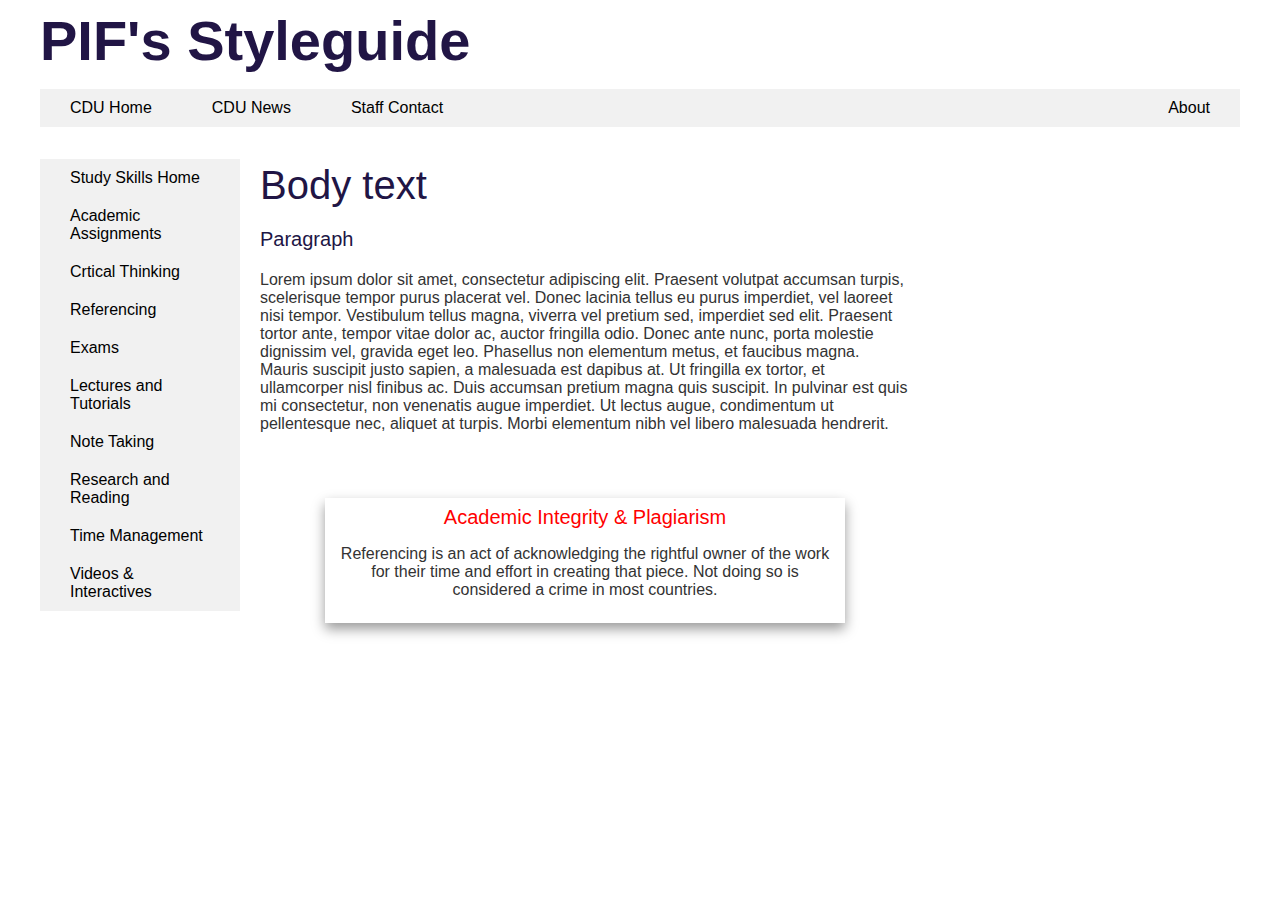
<file: Anthony/index.html>
<!DOCTYPE html>
<html lang="en">
<head>
  <meta charset="utf-8">
  <link href="stylesheet.css" rel="stylesheet">
  <meta name="viewport" content="width=device-width, initial-scale=1.0, user-scalable=yes">
  <title>PIF HTML Styleguide</title>
</head>
<body>
  <div class="mainbody">
  <h1>PIF's Styleguide</h1>
  <nav class='navtop'>
    <ul>
      <li><a href="#home">CDU Home</a></li>
      <li><a href="#news">CDU News</a></li>
      <li><a href="#contact">Staff Contact</a></li>
      <li style="float:right"><a href="#about">About</a></li>
    </ul>
  </nav>

    <div class="bodytext">

  <nav class='navleft'>
    <ul>
      <li><a href="#home">Study Skills Home</a></li>
      <li><a href="#assignments">Academic Assignments</a></li>
      <li><a href="#thinking">Crtical Thinking</a></li>
      <li><a href="#reference">Referencing</a></li>
      <li><a href="#exam">Exams</a></li>
      <li><a href="#lecture and tutorial">Lectures and Tutorials</a></li>
      <li><a href="#notes">Note Taking</a></li>
      <li><a href="#research">Research and Reading</a></li>
      <li><a href="#time">Time Management</a></li>
      <li><a href="#videos">Videos & Interactives</a></li>
    </ul>
  </nav>

  <div class="content">

  <section>
    <h2>Body text</h2>
    <h3>Paragraph</h3>
    <p>Lorem ipsum dolor sit amet, consectetur adipiscing elit. Praesent volutpat accumsan turpis, scelerisque tempor purus placerat vel. Donec lacinia tellus eu purus imperdiet, vel laoreet nisi tempor. Vestibulum tellus magna, viverra vel pretium sed, imperdiet sed elit. Praesent tortor ante, tempor vitae dolor ac, auctor fringilla odio. Donec ante nunc, porta molestie dignissim vel, gravida eget leo. Phasellus non elementum metus, et faucibus magna. Mauris suscipit justo sapien, a malesuada est dapibus at. Ut fringilla ex tortor, et ullamcorper nisl finibus ac. Duis accumsan pretium magna quis suscipit. In pulvinar est quis mi consectetur, non venenatis augue imperdiet. Ut lectus augue, condimentum ut pellentesque nec, aliquet at turpis. Morbi elementum nibh vel libero malesuada hendrerit.</p>
  </section>
<div class="cardwrap">
  <div class="card">
    <cardtitle> Academic Integrity & Plagiarism </cardtitle>
    <p> Referencing is an act of acknowledging the rightful owner of the work for
      their time and effort in creating that piece. Not doing so is considered
      a crime in most countries.  </p>
  </div>
</div>


  </div>
</div>
</div>
</body>
</html>
</file>
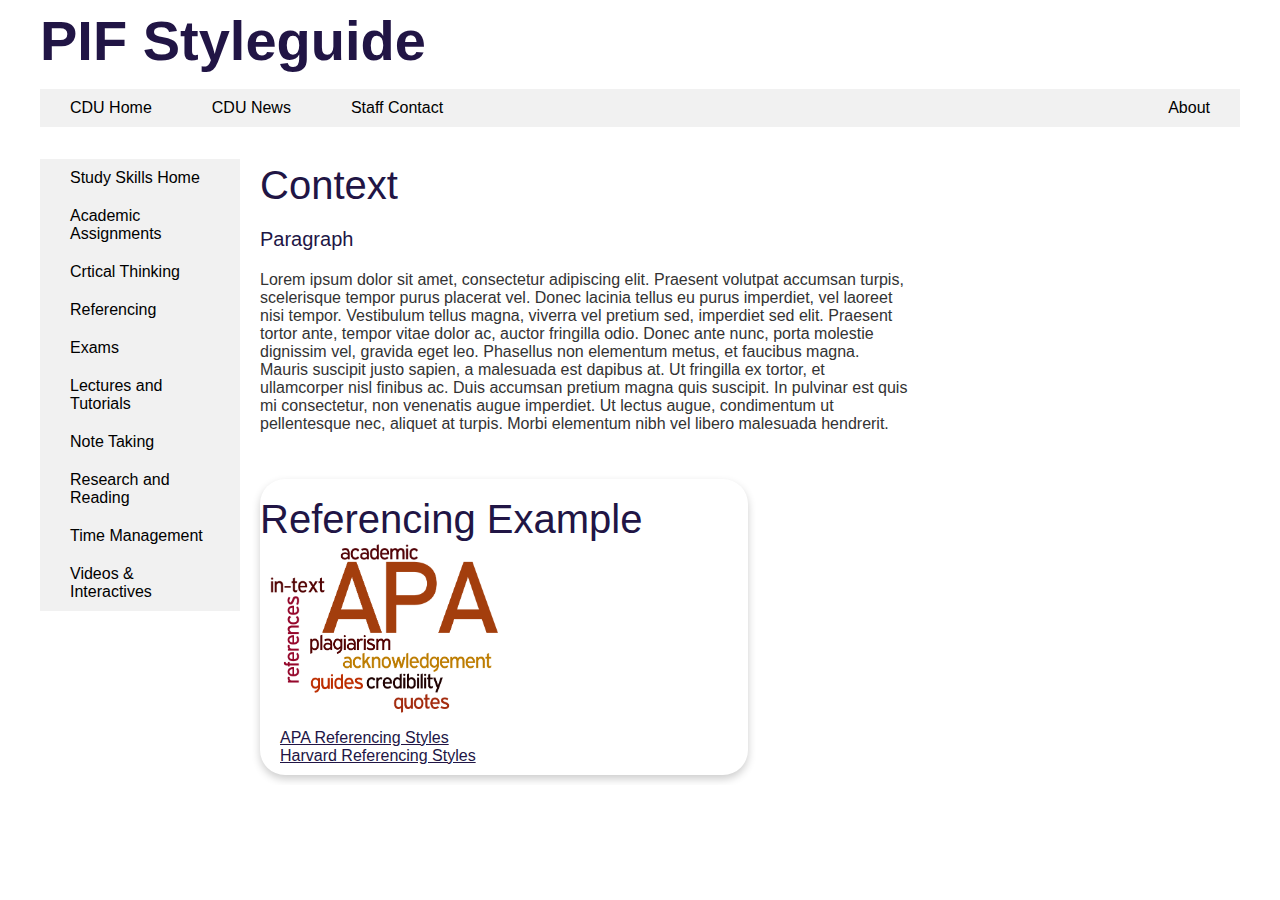
<file: Lucas_Index/index.html>
<!DOCTYPE html>
<html lang="en">
<head>
  <meta charset="utf-8">
  <link href="index.css" rel="stylesheet">
  <meta name="viewport" content="width=device-width, initial-scale=1.0, user-scalable=yes">
  <title>PIF HTML Styleguide</title>
</head>
<body>
  <div class="mainbody">
  <h1>PIF Styleguide</h1>
  <nav class='navtop'>
    <ul>
      <li><a href="#home">CDU Home</a></li>
      <li><a href="#news">CDU News</a></li>
      <li><a href="#contact">Staff Contact</a></li>
      <li style="float:right"><a href="#about">About</a></li>
    </ul>
  </nav>

    <div class="bodytext">

  <nav class='navleft'>
    <ul>
      <li><a href="#home">Study Skills Home</a></li>
      <li><a href="#assignments">Academic Assignments</a></li>
      <li><a href="#thinking">Crtical Thinking</a></li>
      <li><a href="#reference">Referencing</a></li>
      <li><a href="#exam">Exams</a></li>
      <li><a href="#lecture and tutorial">Lectures and Tutorials</a></li>
      <li><a href="#notes">Note Taking</a></li>
      <li><a href="#research">Research and Reading</a></li>
      <li><a href="#time">Time Management</a></li>
      <li><a href="#videos">Videos & Interactives</a></li>
    </ul>
  </nav>

   <section class="text">
   <h2>Context</h2>
   <h3>Paragraph</h3>
   <p>Lorem ipsum dolor sit amet, consectetur adipiscing elit. Praesent volutpat accumsan turpis, scelerisque tempor purus placerat vel. Donec lacinia tellus eu purus imperdiet, vel laoreet nisi tempor. Vestibulum tellus magna, viverra vel pretium sed, imperdiet sed elit. Praesent tortor ante, tempor vitae dolor ac, auctor fringilla odio. Donec ante nunc, porta molestie dignissim vel, gravida eget leo. Phasellus non elementum metus, et faucibus magna. Mauris suscipit justo sapien, a malesuada est dapibus at. Ut fringilla ex tortor, et ullamcorper nisl finibus ac. Duis accumsan pretium magna quis suscipit. In pulvinar est quis mi consectetur, non venenatis augue imperdiet. Ut lectus augue, condimentum ut pellentesque nec, aliquet at turpis. Morbi elementum nibh vel libero malesuada hendrerit.</p>
   </section>
      
  <div class="content">
    
    <div class="card">
      <br>
      <h2 style="float:center">Referencing Example</h2>
      <img src="referencing.png" alt="Reference" style="width:50%">
      <div class="container">
        <div><a href="http://library.flcc.edu/apa_flcc.pdf">APA Referencing Styles</a></div>
        <div><a href="http://www.citethisforme.com/harvard-referencing">Harvard Referencing Styles</a></div>
      </div>
    </div>

  </div>

</div>
</div>
</body>
</html>
</file>
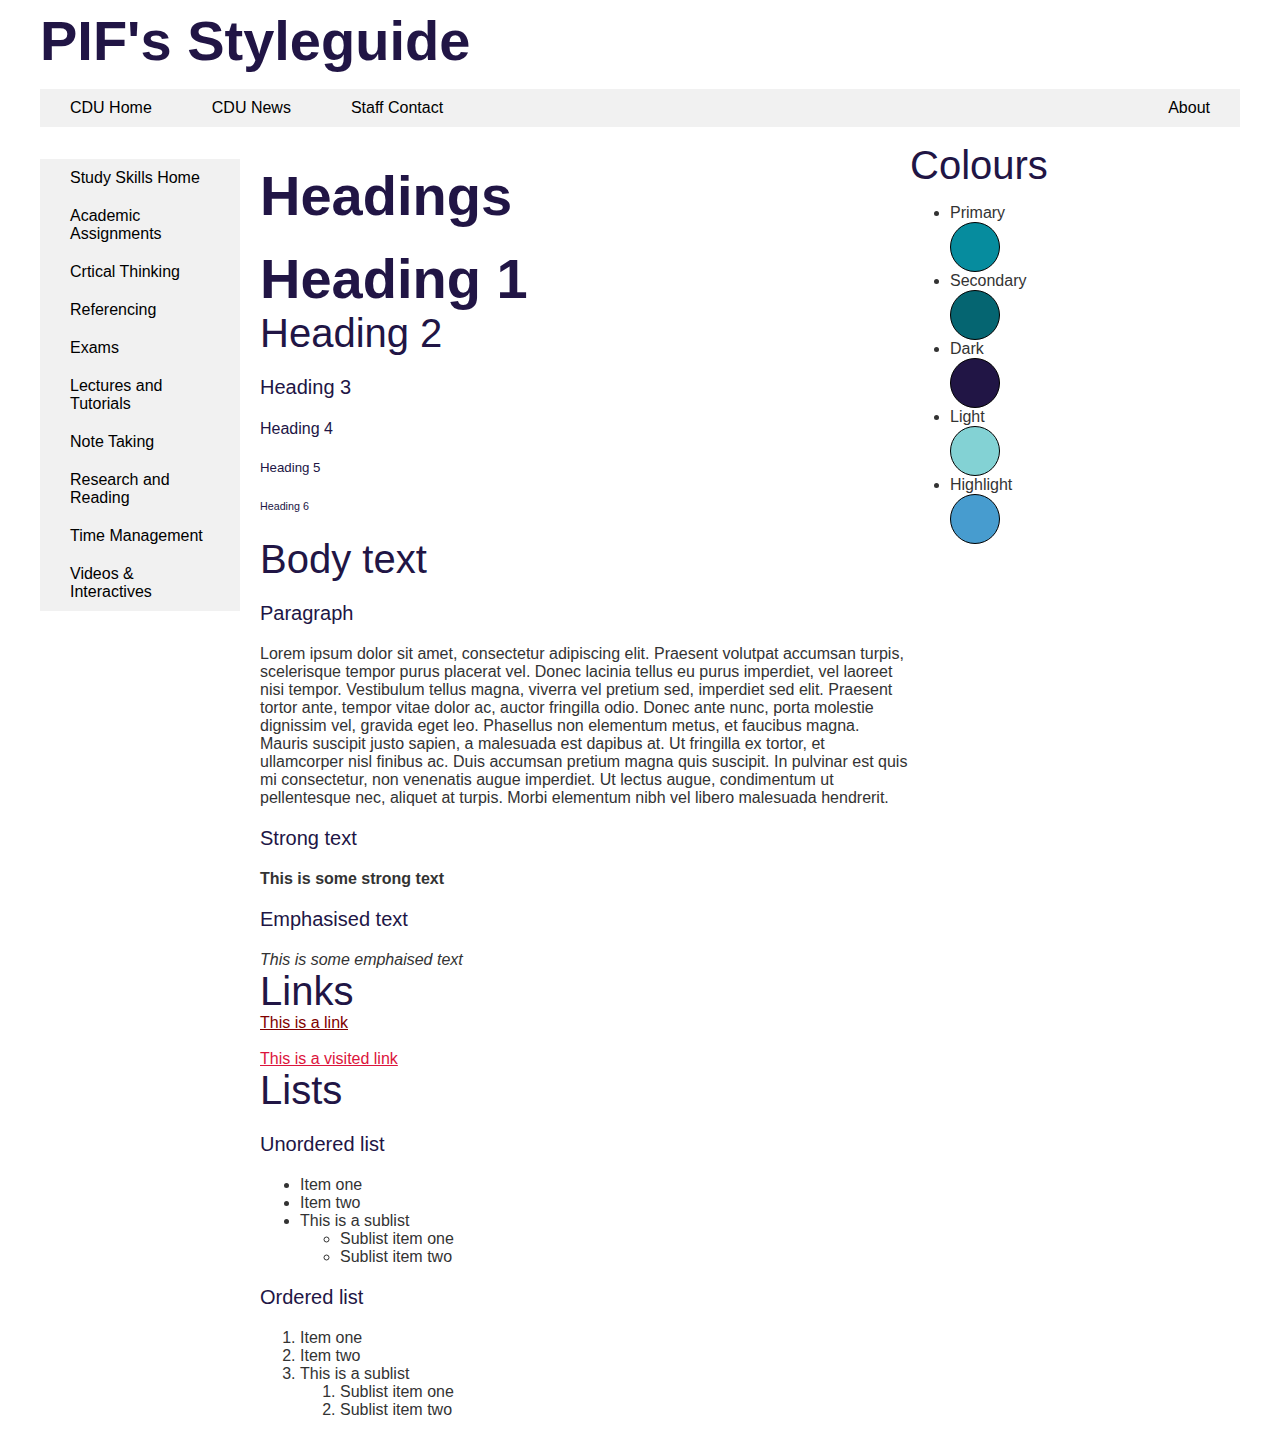
<file: Team/index.html>
<!DOCTYPE html>
<html lang="en">
<head>
  <meta charset="utf-8">
  <link href="stylesheet.css" rel="stylesheet">
  <meta name="viewport" content="width=device-width, initial-scale=1.0, user-scalable=yes">
  <title>PIF HTML Styleguide</title>
</head>
<body>
  <div class="mainbody">
  <h1>PIF's Styleguide</h1>
  <nav class='navtop'>
    <ul>
      <li><a href="#home">CDU Home</a></li>
      <li><a href="#news">CDU News</a></li>
      <li><a href="#contact">Staff Contact</a></li>
      <li style="float:right"><a href="#about">About</a></li>
    </ul>
  </nav>

    <div class="bodytext">
  
  <nav class='navleft'>
    <ul>
      <li><a href="#home">Study Skills Home</a></li>
      <li><a href="#assignments">Academic Assignments</a></li>
      <li><a href="#thinking">Crtical Thinking</a></li>
      <li><a href="#reference">Referencing</a></li>
      <li><a href="#exam">Exams</a></li>
      <li><a href="#lectureandtutorial">Lectures and Tutorials</a></li>
      <li><a href="#notes">Note Taking</a></li>
      <li><a href="#research">Research and Reading</a></li>
      <li><a href="#time">Time Management</a></li>
      <li><a href="#videos">Videos & Interactives</a></li>
    </ul>
  </nav>

  <div class="content">
  <section>
    <h1>Headings</h1>
    <br>
    <h1>Heading 1</h1>
    <h2>Heading 2</h2>
    <h3>Heading 3</h3>
    <h4>Heading 4</h4>
    <h5>Heading 5</h5>
    <h6>Heading 6</h6>
  </section>

  <section>
    <h2>Body text</h2>
    <h3>Paragraph</h3>
    <p>Lorem ipsum dolor sit amet, consectetur adipiscing elit. Praesent volutpat accumsan turpis, scelerisque tempor purus placerat vel. Donec lacinia tellus eu purus imperdiet, vel laoreet nisi tempor. Vestibulum tellus magna, viverra vel pretium sed, imperdiet sed elit. Praesent tortor ante, tempor vitae dolor ac, auctor fringilla odio. Donec ante nunc, porta molestie dignissim vel, gravida eget leo. Phasellus non elementum metus, et faucibus magna. Mauris suscipit justo sapien, a malesuada est dapibus at. Ut fringilla ex tortor, et ullamcorper nisl finibus ac. Duis accumsan pretium magna quis suscipit. In pulvinar est quis mi consectetur, non venenatis augue imperdiet. Ut lectus augue, condimentum ut pellentesque nec, aliquet at turpis. Morbi elementum nibh vel libero malesuada hendrerit.</p>

    <h3>Strong text</h3>
    <strong>This is some strong text</strong>

    <h3>Emphasised text</h3>
    <em>This is some emphaised text</em>
  </section>

  <section>
    <h2>Links</h2>
    <div><a href="#2">This is a link</a></div>
    <br>
    <div><a href="#" class="visited_link">This is a visited link</a></div>
  </section>

  <section>
    <h2>Lists</h2>

    <h3>Unordered list</h3>
    <ul>
      <li>Item one</li>
      <li>Item two</li>
      <li>This is a sublist
        <ul>
          <li>Sublist item one</li>
          <li>Sublist item two</li>
        </ul>
      </li>
    </ul>

    <h3>Ordered list</h3>
    <ol>
      <li>Item one</li>
      <li>Item two</li>
      <li>This is a sublist
        <ol>
          <li>Sublist item one</li>
          <li>Sublist item two</li>
        </ol>
      </li>
    </ol>
  </section>
  </div>
  <section class="coloursection">
    <h2>Colours</h2>
    <ul>
      <li>Primary<div class="colour colour--primary"></div></li>
      <li>Secondary<div class="colour colour--secondary"></div></li>
      <li>Dark<div class="colour colour--dark"></div></li>
      <li>Light<div class="colour colour--light"></div></li>
      <li>Highlight<div class="colour colour--highlight"></div></li>
    </ul>
  </section>
</div>
</div>
</body>
</html>
</file>
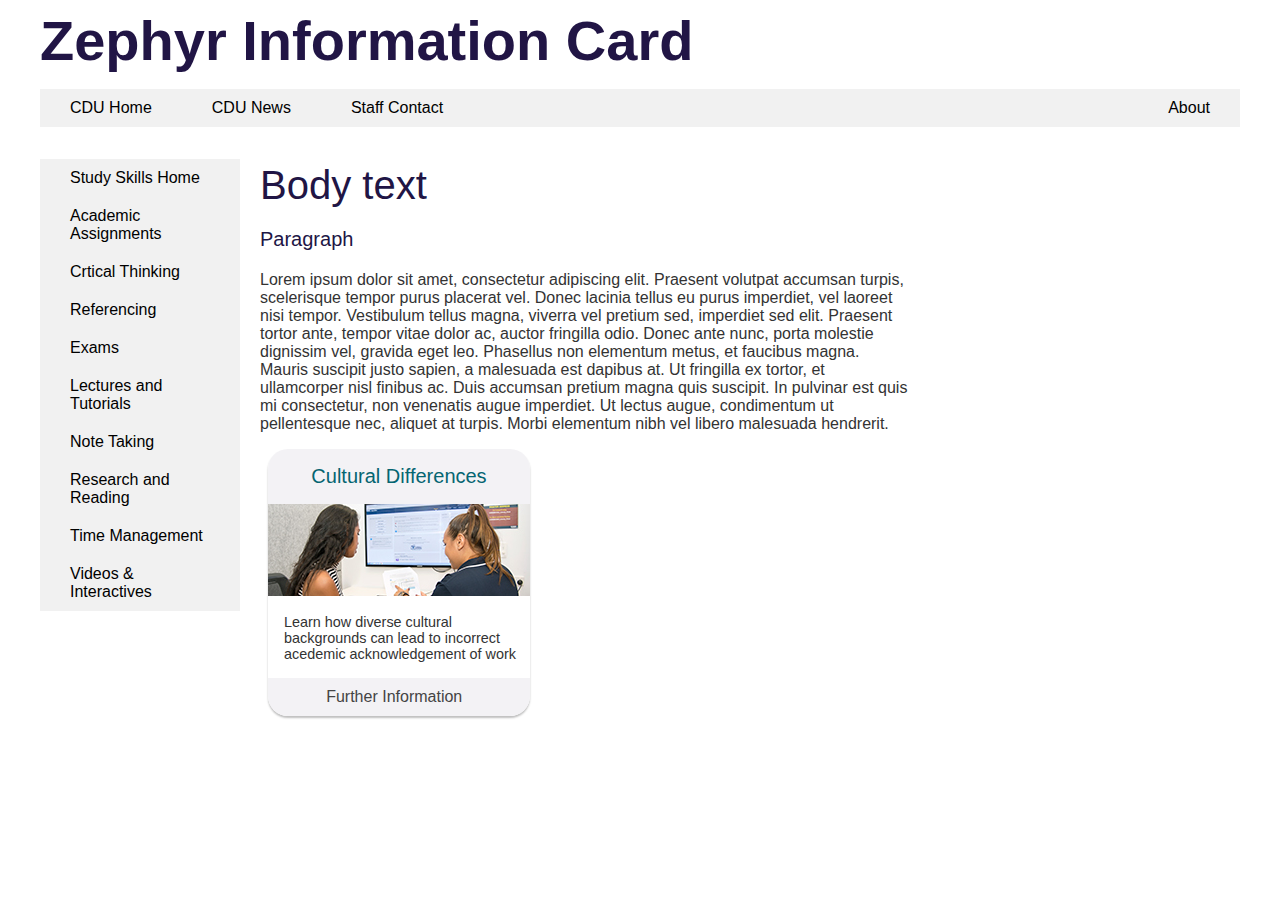
<file: Zephyr/index.html>
<!DOCTYPE html>
<html lang="en">
<head>
  <meta charset="utf-8">
  <link href="stylesheet.css" rel="stylesheet">
  <meta name="viewport" content="width=device-width, initial-scale=1.0, user-scalable=yes">
  <meta name="Description" content="Zephyr's Information Card">
  <title>Zephyr's Information Card</title>
</head>
<body>
  <div class="mainbody">
  <h1>Zephyr Information Card</h1>
  <nav class='navtop'>
    <ul>
      <li><a href="#home">CDU Home</a></li>
      <li><a href="#news">CDU News</a></li>
      <li><a href="#contact">Staff Contact</a></li>
      <li style="float:right"><a href="#about">About</a></li>
    </ul>
  </nav>

  <div class="bodytext">

  <nav class="navleft">
    <ul>
      <li><a href="#home">Study Skills Home</a></li>
      <li><a href="#assignments">Academic Assignments</a></li>
      <li><a href="#thinking">Crtical Thinking</a></li>
      <li><a href="#reference">Referencing</a></li>
      <li><a href="#exam">Exams</a></li>
      <li><a href="#lectureandtutorial">Lectures and Tutorials</a></li>
      <li><a href="#notes">Note Taking</a></li>
      <li><a href="#research">Research and Reading</a></li>
      <li><a href="#time">Time Management</a></li>
      <li><a href="#videos">Videos & Interactives</a></li>
    </ul>
  </nav>

  <div class="content">
  <section>
    <h2>Body text</h2>
    <h3>Paragraph</h3>
    <p>Lorem ipsum dolor sit amet, consectetur adipiscing elit. Praesent volutpat accumsan turpis, scelerisque tempor purus placerat vel. Donec lacinia tellus eu purus imperdiet, vel laoreet nisi tempor. Vestibulum tellus magna, viverra vel pretium sed, imperdiet sed elit. Praesent tortor ante, tempor vitae dolor ac, auctor fringilla odio. Donec ante nunc, porta molestie dignissim vel, gravida eget leo. Phasellus non elementum metus, et faucibus magna. Mauris suscipit justo sapien, a malesuada est dapibus at. Ut fringilla ex tortor, et ullamcorper nisl finibus ac. Duis accumsan pretium magna quis suscipit. In pulvinar est quis mi consectetur, non venenatis augue imperdiet. Ut lectus augue, condimentum ut pellentesque nec, aliquet at turpis. Morbi elementum nibh vel libero malesuada hendrerit.</p>
  </section>
    <!-- Information Card -->
        <div class="cardwrapper">
            <h2 class="cardheader">Cultural Differences</h2>
            <img src="image.jpg" alt="culture image">
            <div class="cardcontent">
              <p>Learn how diverse cultural backgrounds can lead to incorrect acedemic acknowledgement of work</p>
            </div>
              <a href="#culture" ><p class="cardaction">Further Information</p></a>
          </div>
      <!-- End Card -->
      </div>
    </div>
  </div>
</body>
</html>
</file>
<file: Anthony/stylesheet.css>
* {
	box-sizing: border-box;
}

body{
  text-align: left;
  color: #333;
  font-family:  Arial,Helvetica,sans-serif;
}

h1 {
    font-weight: 900;
    font-size: 3.5rem;
    color: #211545;
		margin: auto;
}

h2 {
    font-weight: 100;
    font-size:2.5rem;
    color: #211545;
		margin: auto;
}

h3 {
    font-weight: 100;
    font-size: 1.25rem;
    color: #211545;
}

h4 {
    font-weight: 100;
    font-size: 1rem;
    color: #211545;
}

h5 {
    font-weight: 100;
    color: #211545;
}

h6 {
    font-weight: 100;
    color: #211545;
}

.mainbody{
  max-width: 1200px;
  margin: auto;
}

.navtop ul{
  list-style-type: none;
  padding: 0;
  overflow: hidden;
  background-color: #f1f1f1;
}

.navtop li a {
  float: left;
  display: block;
  color: #000000;
  text-align: center;
  padding: 10px 30px;
  text-decoration: none;
}

.navtop li a:hover:not(.active) {
  background-color: #555;
  color: white;
}

.navtop li a.active {
  background-color: #FFCC99;
  color: #000000;
}

nav.navleft{
  float: left;
}

.navleft ul {
  list-style-type: none;
  padding: 0px;
  max-width: 200px;
  background-color: #f1f1f1;
  display: inline-block;
}

.navleft li a {
  display: inline-block;
  color: #000000;
  padding: 10px 30px;
  text-decoration: none;
}

.navleft li a.active {
  background-color: #FFCC99;
  color: #000000;
  display: inline-block;
}

.navleft li a:hover:not(.active) {
  background-color: #555;
  color: white;
  display: inline-block;
}

.bodytext{
	overflow: hidden;
	display: block;
}

.content {
	width: 650px;
	margin-top: 20px;
	margin-right: 0px;
	margin-bottom: 10px;
	margin-left: 20px;
	float: left;
}

a{
  color: #800000;
}
a:visited, .visited_link {
	color: 	#DC143C;
}

.coloursection{
	float: left;
}


.colour {
	width: 50px;
	height: 50px;
	border-radius: 50%;
	border: 1px solid black;
}

.colour--primary {
	background: #068c9e;
}

.colour-- {
	background: #068c9e;
}

.colour--secondary {
	background: #056571;
}

.colour-- {
	background: #056571;
}

.colour--dark {
	background: #211545;
}

.colour-- {
	background: #211545;
}

.colour--light{
	background: #83d2d4;
}

.colour-- {
	background: #83d2d4;
}

.colour--highlight{
	background: #479ccf;
}

.colour-- {
	background: #479ccf;
}

.cardwrap{
  margin: 10%;
  box-shadow: 0 6px 12px 0 rgba(0,0,0,0.4);
  transition: 0.3s;
  background: lightgrey;
}

cardtitle {
	font-size: 20px;
	color: red;
}

.card {
	height: auto;
  text-align: center;
  padding: 8px;
  background: white;
}

.cardwrap:hover {
  box-shadow: 0 11px 22px 0 rgba(0,0,0,0.6)
}
</file>
<file: Lucas_Index/index.css>
* {
	box-sizing: border-box;
}

body{
  text-align: left;
  color: #333;
  font-family:  Arial,Helvetica,sans-serif;
}

h1 {
    font-weight: 900;
    font-size: 3.5rem;
    color: #211545;
		margin: auto;
}

h2 {
    font-weight: 100;
    font-size:2.5rem;
    color: #211545;
		margin: auto;
}

h3 {
    font-weight: 100;
    font-size: 1.25rem;
    color: #211545;
}

h4 {
    font-weight: 100;
    font-size: 1rem;
    color: #211545;
}

h5 {
    font-weight: 100;
    color: #211545;
}

h6 {
    font-weight: 100;
    color: #211545;
}

.mainbody{
  max-width: 1200px;
  margin: auto;
}

.navtop ul{
  list-style-type: none;
  padding: 0;
  overflow: hidden;
  background-color: #f1f1f1;
}

.navtop li a {
  float: left;
  display: block;
  color: #000000;
  text-align: center;
  padding: 10px 30px;
  text-decoration: none;
}

.navtop li a:hover:not(.active) {
  background-color: #555;
  color: white;
}

.navtop li a.active {
  background-color: #FFCC99;
  color: #000000;
}

.card {
  box-shadow: 0 4px 8px 0 rgba(0,0,0,0.2);
  transition: 0.03s;
  width: 75%;
  border-radius: 25px;
}

.card:hover {
  box-shadow: 0 8px 16px 0 rgba(0,0,0,0.2);
}

img {
	border-radius: 5px 5px;
}

.container {
  padding: 10px 20px;
}

nav.navleft{
  float: left;
}

.navleft ul {
  list-style-type: none;
  padding: 0px;
  max-width: 200px;
  background-color: #f1f1f1;
  display: inline-block;
}

.navleft li a {
  display: inline-block;
  color: #000000;
  padding: 10px 30px;
  text-decoration: none;
}

.navleft li a.active {
  background-color: #FFCC99;
  color: #000000;
  display: inline-block;
}

.navleft li a:hover:not(.active) {
  background-color: #555;
  color: white;
  display: inline-block;
}

.bodytext{
	overflow: hidden;
	display: block;
}

.text{
	width: 650px;
	margin-top: 20px;
	margin-right: 0px;
	margin-bottom: 10px;
	margin-left: 20px;
	float: left;
}

.content {
	width: 650px;
	margin-top: 20px;
	margin-right: 0px;
	margin-bottom: 10px;
	margin-left: 20px;
	float: left;
}

a{
  color: #211545;
}
a:visited, .visited_link {
	color: #ccdfcb;
}

.coloursection{
	float: left;
}


.colour {
	width: 50px;
	height: 50px;
	border-radius: 50%;
	border: 1px solid black;
}

.colour--primary {
	background: #068c9e;
}

.colour--secondary {
	background: #056571;
}


.colour--dark {
	background: #211545;
}

.colour--light{
	background: #83d2d4;
}

.colour--highlight{
	background: #479ccf;
}
</file>
<file: Team/stylesheet.css>
* {
	box-sizing: border-box;
}

body{
  text-align: left;
  color: #333;
  font-family:  Arial,Helvetica,sans-serif;
}

h1 {
    font-weight: 900;
    font-size: 3.5rem;
    color: #211545;
	margin: auto;
}

h2 {
    font-weight: 100;
    font-size:2.5rem;
    color: #211545;
		margin: auto;
}

h3 {
    font-weight: 100;
    font-size: 1.25rem;
    color: #211545;
}

h4 {
    font-weight: 100;
    font-size: 1rem;
    color: #211545;
}

h5 {
    font-weight: 100;
    color: #211545;
}

h6 {
    font-weight: 100;
    color: #211545;
}

.mainbody{
  max-width: 1200px;
  margin: auto;
}

.navtop ul{
  list-style-type: none;
  padding: 0;
  overflow: hidden;
  background-color: #f1f1f1;
}

.navtop li a {
  float: left;
  display: block;
  color: #000000;
  text-align: center;
  padding: 10px 30px;
  text-decoration: none;
}

.navtop li a:hover:not(.active) {
  background-color: #555;
  color: white;
}

.navtop li a.active {
  background-color: #FFCC99;
  color: #000000;
}

nav.navleft{
  float: left;
}

.navleft ul {
  list-style-type: none;
  padding: 0px;
  max-width: 200px;
  background-color: #f1f1f1;
  display: inline-block;
}

.navleft li a {
  display: inline-block;
  color: #000000;
  padding: 10px 30px;
  text-decoration: none;
}

.navleft li a.active {
  background-color: #FFCC99;
  color: #000000;
  display: inline-block;
}

.navleft li a:hover:not(.active) {
  background-color: #555;
  color: white;
  display: inline-block;
}

.bodytext{
	overflow: hidden;
	display: block;
}

.content {
	width: 650px;
	margin-top: 20px;
	margin-right: 0px;
	margin-bottom: 10px;
	margin-left: 20px;
	float: left;
}

a{
  color: #800000;
}
a:visited, .visited_link {
	color: 	#DC143C;
}

.coloursection{
	float: left;
}

.colour {
	width: 50px;
	height: 50px;
	border-radius: 50%;
	border: 1px solid black;
}

.colour--primary {
	background: #068c9e;
}

.colour--secondary {
	background: #056571;
}

.colour--dark {
	background: #211545;
}

.colour--light{
	background: #83d2d4;
}

.colour--highlight{
	background: #479ccf;
}
</file>
<file: Zephyr/stylesheet.css>
* {
	box-sizing: border-box;
}
/*
@media (min-width: 600px){
  h1, h2, h3, h4, h5, h6, h7{
    font-size:3.125rem;letter-spacing:-1px;
  }
}
*/

/* My card*/
.cardwrapper{
	display: block;
	width: 262px;
	height: auto;
	border-radius: 20px;
	margin: 8px;
	box-shadow: 0 2px 2px rgba(0,0,0,0.25)
}

div:hover.cardwrapper{
  box-shadow: 0 7px 10px rgba(0,0,0,0.25);
  transition-timing-function: ease, ease-out;
  transition: .4s;
  transform:scale(1.05, 1.05);
}

.cardheader{
	background-color: #f3f2f5;
	color: #056571;
	font-size: 1.25rem;
	padding-top: 1rem;
	padding-bottom: 1rem;
	border-radius: 20px 20px 0px 0px;
	text-align: center;
}

.cardcontent{
	font-size: 0.900rem;
	padding-left: 1rem;
	margin: auto;
	height: auto;
}

.cardaction{
	background-color: #f3f2f5;
  color: #444;
  cursor: pointer;
  padding: .6rem .6rem .6rem 0px;
  width: 100%;
	height: auto;
	text-align: center;
	text-decoration: none;
	border-radius: 0px 0px 20px 20px;
	text-overflow: hidden;
}

.cardwrapper a{
	text-decoration: none;
}

.active, .cardaction:hover {
  background-color: #ccc;
}

/* End card css */

body{
  text-align: left;
  color: #333;
  font-family:  sans-serif;
}

h1 {
    font-weight: 900;
    font-size: 3.5rem;
    color: #211545;
		margin: auto;
}

h2 {
    font-weight: 100;
    font-size:2.5rem;
    color: #211545;
		margin: auto;
}

h3 {
    font-weight: 100;
    font-size: 1.25rem;
    color: #211545;
}

h4 {
    font-weight: 100;
    font-size: 1rem;
    color: #211545;
}

h5 {
    font-weight: 100;
    color: #211545;
}

h6 {
    font-weight: 100;
    color: #211545;
}

.mainbody{
  max-width: 1200px;
  margin: auto;
}

.navtop ul{
  list-style-type: none;
  padding: 0;
  overflow: hidden;
  background-color: #f1f1f1;
}

.navtop li a {
  float: left;
  display: block;
  color: #000000;
  text-align: center;
  padding: 10px 30px;
  text-decoration: none;
}

.navtop li a:hover:not(.active) {
  background-color: #555;
  color: white;
}

.navtop li a.active {
  background-color: #FFCC99;
  color: #000000;
}

nav.navleft{
  float: left;
}

.navleft ul {
  list-style-type: none;
  padding: 0px;
  max-width: 200px;
  background-color: #f1f1f1;
  display: inline-block;
}

.navleft li a {
  display: inline-block;
  color: #000000;
  padding: 10px 30px;
  text-decoration: none;
	width: 100%;
}

.navleft li a.active {
  background-color: #FFCC99;
  color: #000000;
  display: inline-block;
}

.navleft li a:hover:not(.active) {
  background-color: #555;
  color: white;
  display: inline-block;
}

.bodytext{
	overflow: hidden;
	display: block;
}

.content {
	width: 650px;
	margin-top: 20px;
	margin-right: 0px;
	margin-bottom: 10px;
	margin-left: 20px;
	float: left;
}

a{
  color: #211545;
}

a:visited, .visited_link {
	color: #ccdfcb;
}

.coloursection{
	float: left;
}

.colour {
	width: 50px;
	height: 50px;
	border-radius: 50%;
	border: 1px solid black;
}

.colour--primary {
		background: #068c9e;
}

.colour--secondary {
	background: #056571;
}

.colour--dark {
	background: #211545;
}

.colour--light{
	background: #83d2d4;
}

.colour--highlight{
	background: #479ccf;
}
</file>
